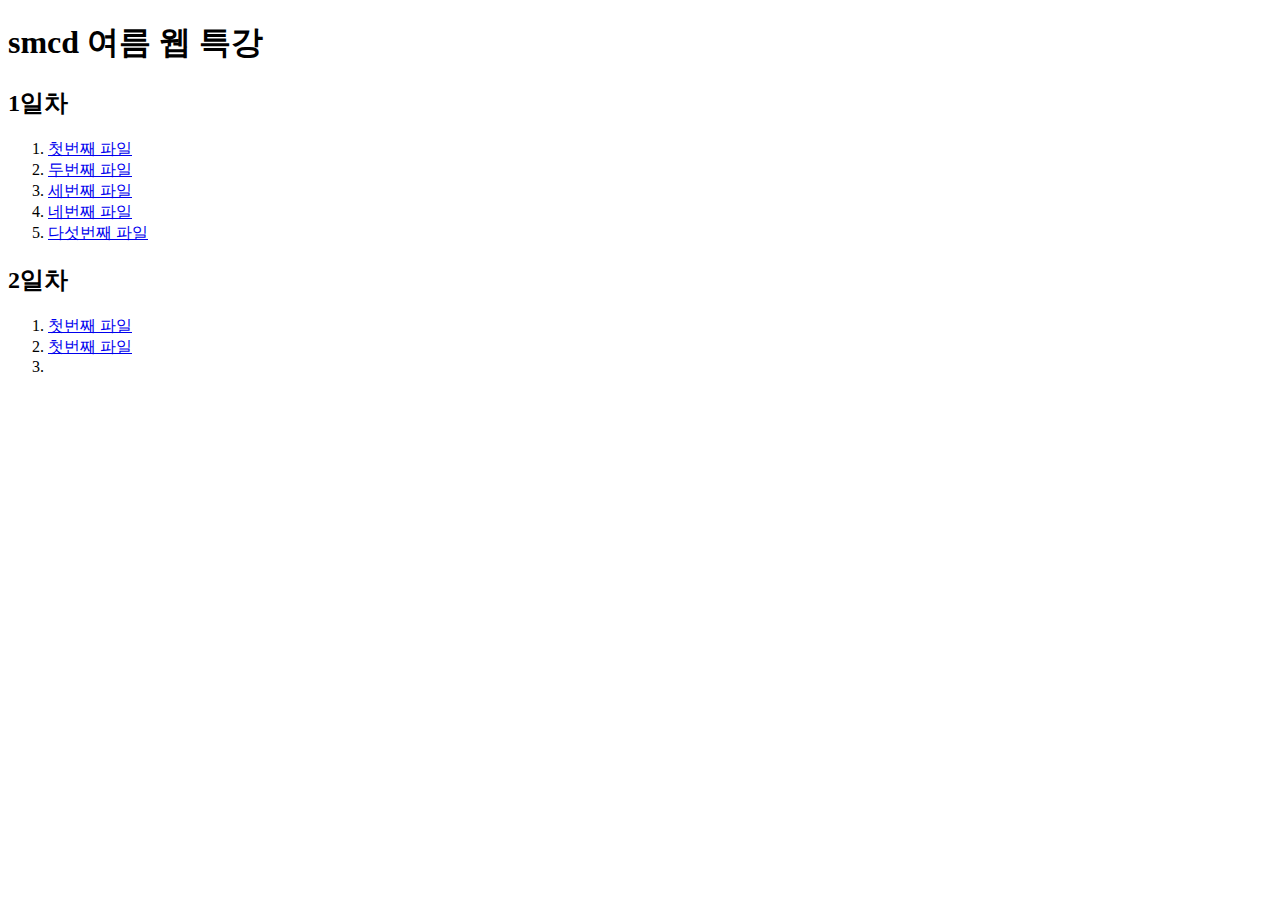
<file: index.html>
<!DOCTYPE html>
<html lang="ko">
  <head>
    <meta charset="UTF-8" />
    <meta name="viewport" content="width=device-width, initial-scale=1.0" />
    <title>smcd summer web</title>
  </head>
  <body>
    <h1>smcd 여름 웹 특강</h1>
    <h2>1일차</h2>
    <ol>
      <li>
        <a href="./day1/example.html">첫번째 파일</a>
      </li>
      <li>
        <a href="./day1/step1.html">두번째 파일</a>
      </li>
      <li>
        <a href="./day1/step2.html">세번째 파일</a>
      </li>
      <li>
        <a href="./day1/step3.html">네번째 파일</a>
      </li>
      <li>
        <a href="./day1/step4.html">다섯번째 파일</a>
      </li>
    </ol>
    <h2>2일차</h2>
    <ol>
      <li>
        <a href="./day2/step1.html">첫번째 파일</a>
      </li>
      <li>
        <a href="./day2/step2.html">첫번째 파일</a>
      </li>
      <li><a href="./day2/step3/index.html"></a></li>
    </ol>
  </body>
</html>
</file>
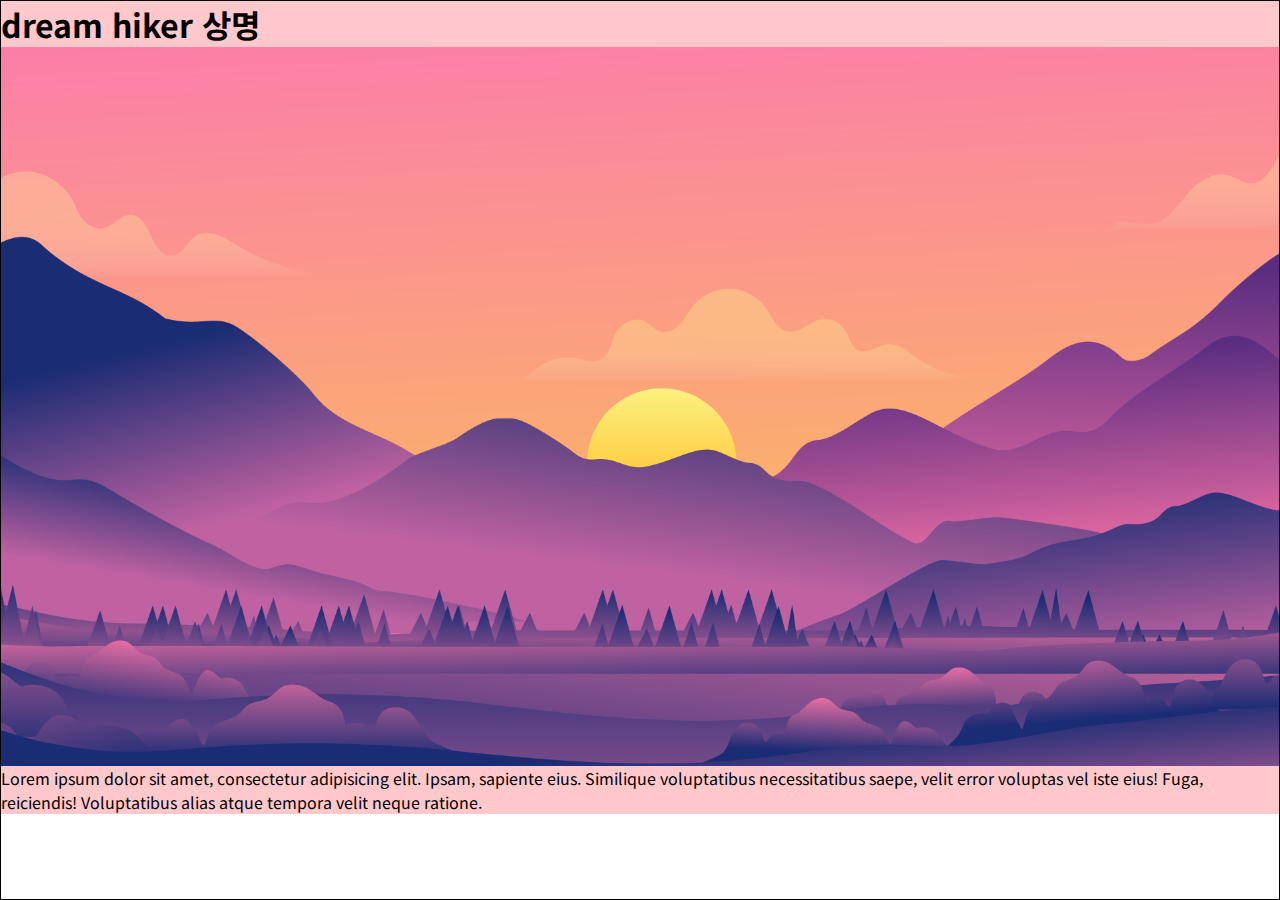
<file: day2/step3/index.html>
<!DOCTYPE html>
<html lang="ko">
  <head>
    <meta charset="UTF-8" />
    <meta name="viewport" content="width=device-width, initial-scale=1.0" />
    <title>step3</title>
    <link rel="preconnect" href="https://fonts.googleapis.com" />
    <link rel="preconnect" href="https://fonts.gstatic.com" crossorigin />
    <link
      href="https://fonts.googleapis.com/css2?family=Noto+Sans+KR:wght@100;300;400;500;700;900&display=swap"
      rel="stylesheet" />
    <link rel="stylesheet" href="./style/style.css" />
  </head>
  <body>
    <div class="root">
      <div class="section">
        <!-- <h1>내일 면접이 제발제발제발 거지같지만 않았으면 좋겠는 제목</h1> -->
        <h1>
          dream
          <span class="nowrap">hiker 상명</span>
        </h1>
        <img src="../assets/719e80760999b4c355a723224120eb07.png" alt="" />
        <p>
          Lorem ipsum dolor sit amet, consectetur adipisicing elit. Ipsam,
          sapiente eius. Similique voluptatibus necessitatibus saepe, velit
          error voluptas vel iste eius! Fuga, reiciendis! Voluptatibus alias
          atque tempora velit neque ratione.
        </p>
      </div>
    </div>
  </body>
</html>
</file>
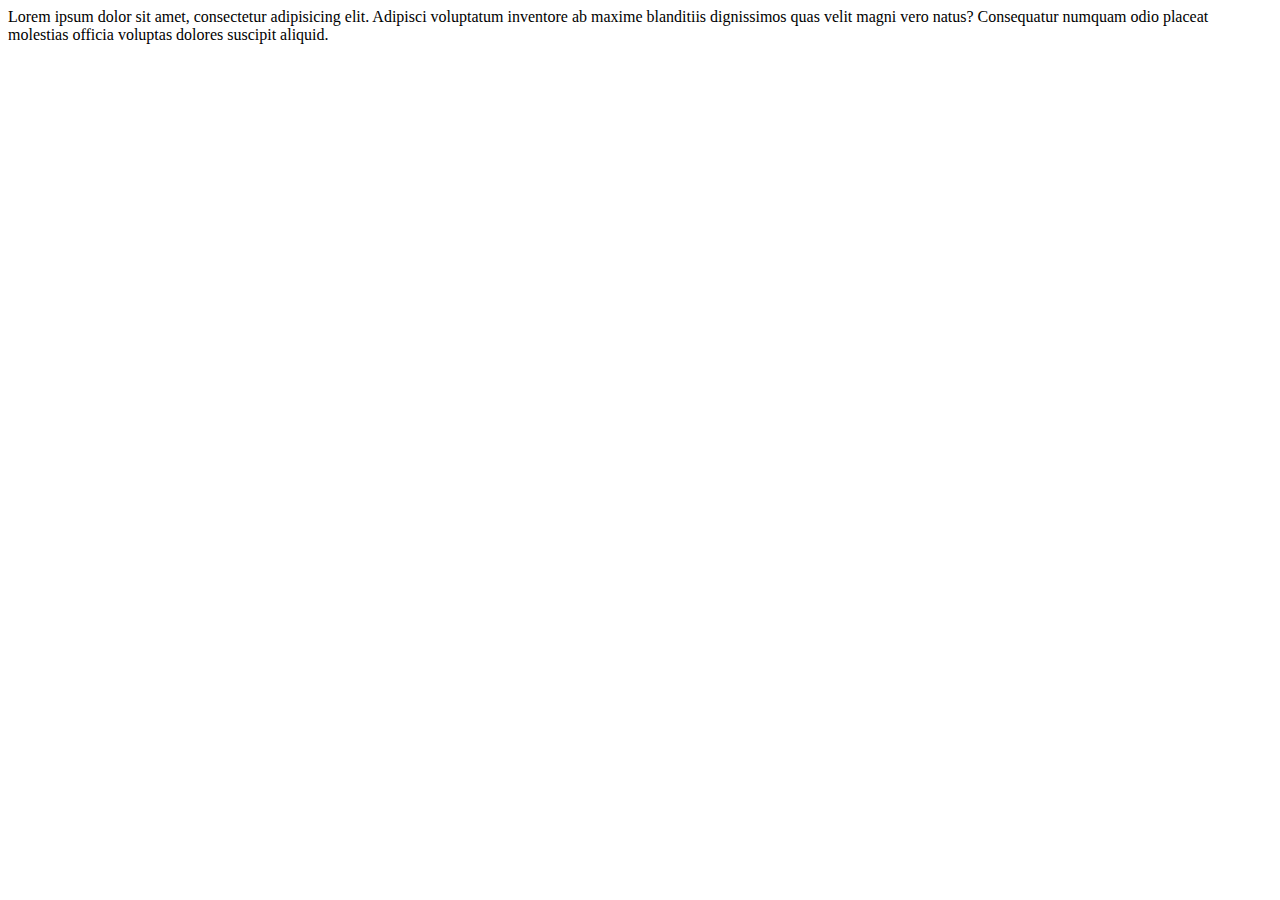
<file: example.html>
<!DOCTYPE html>
<html lang="ko">
  <head>
    <meta charset="UTF-8" />
    <meta name="viewport" content="width=device-width, initial-scale=1.0" />
    <title>방학이다</title>
  </head>
  <body>
    Lorem ipsum dolor sit amet, consectetur adipisicing elit. Adipisci
    voluptatum inventore ab maxime blanditiis dignissimos quas velit magni vero
    natus? Consequatur numquam odio placeat molestias officia voluptas dolores
    suscipit aliquid.
  </body>
</html>
</file>
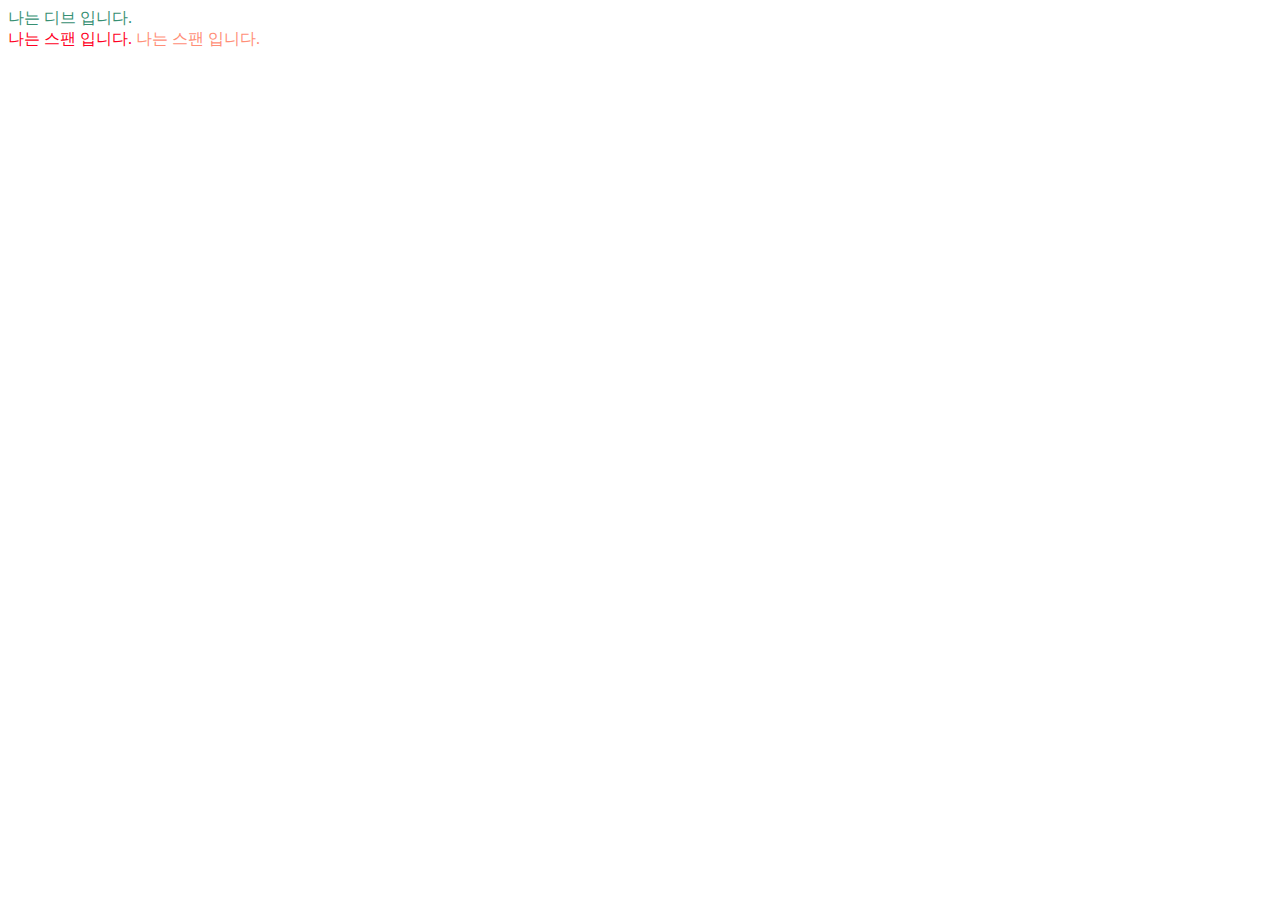
<file: step.html>
<!DOCTYPE html>
<html lang="ko">
  <head>
    <meta charset="UTF-8" />
    <meta name="viewport" content="width=device-width, initial-scale=1.0" />
    <title>Document</title>
  </head>
  <body>
    <div style="color: rgb(55, 144, 115)">나는 디브 입니다.</div>
    <span style="color: #ff0024">나는 스팬 입니다.</span>
    <span style="color: rgb(255, 143, 120)">나는 스팬 입니다.</span>
  </body>
</html>
</file>
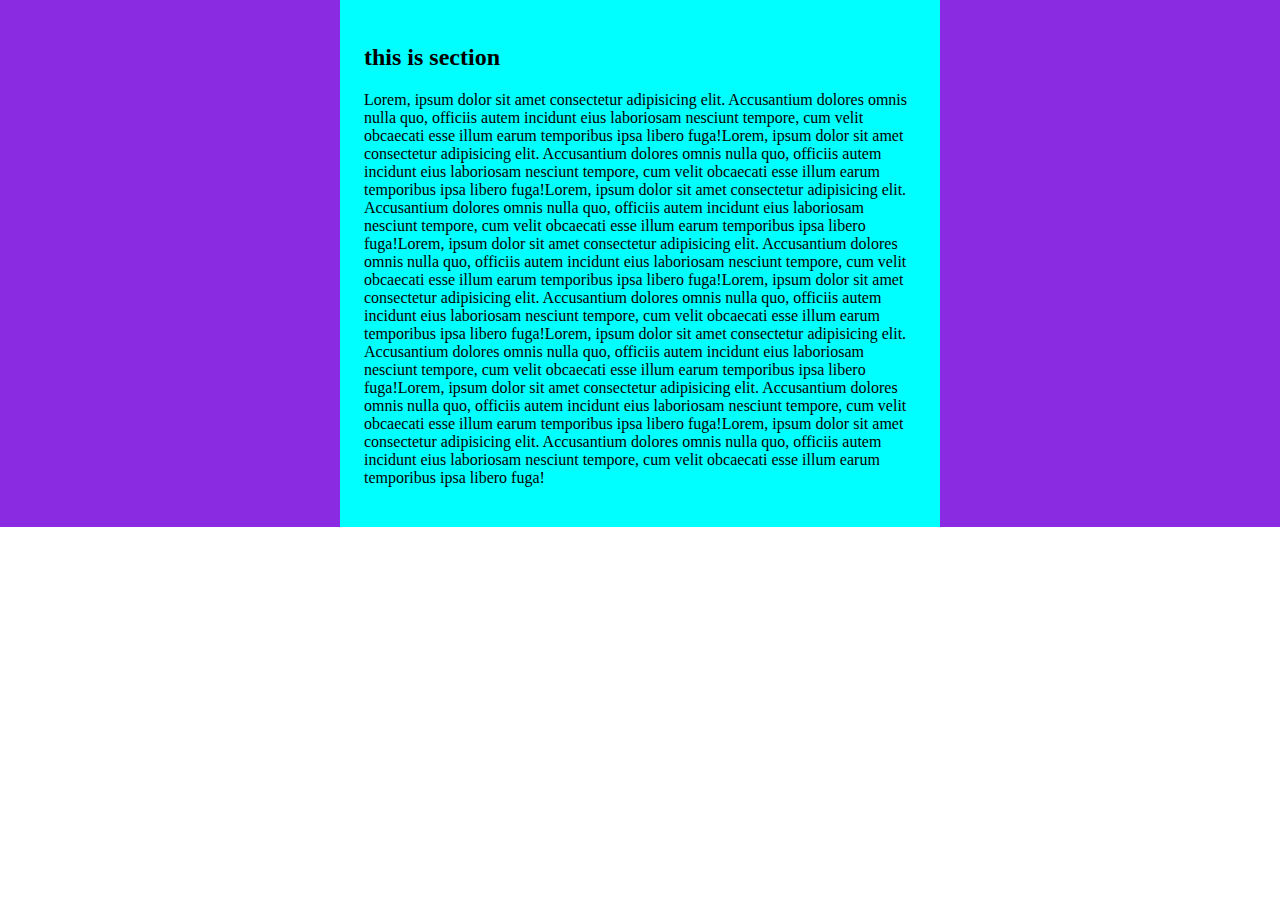
<file: step2.html>
<!DOCTYPE html>
<html lang="ko">
  <head>
    <meta charset="UTF-8" />
    <meta name="viewport" content="width=device-width, initial-scale=1.0" />
    <title>step2</title>
    <style>
      * {
        box-sizing: border-box;
      }
      body {
        margin: 0;
      }
      .section {
        background-color: blueviolet;
      }
      .container {
        background-color: aqua;
        margin-inline: auto;
        max-width: 600px;
        padding: 24px;
      }
    </style>
  </head>
  <body>
    <div class="main">
      <div class="section">
        <div class="container">
          <h2>this is section</h2>
          <p>
            Lorem, ipsum dolor sit amet consectetur adipisicing elit.
            Accusantium dolores omnis nulla quo, officiis autem incidunt eius
            laboriosam nesciunt tempore, cum velit obcaecati esse illum earum
            temporibus ipsa libero fuga!Lorem, ipsum dolor sit amet consectetur
            adipisicing elit. Accusantium dolores omnis nulla quo, officiis
            autem incidunt eius laboriosam nesciunt tempore, cum velit obcaecati
            esse illum earum temporibus ipsa libero fuga!Lorem, ipsum dolor sit
            amet consectetur adipisicing elit. Accusantium dolores omnis nulla
            quo, officiis autem incidunt eius laboriosam nesciunt tempore, cum
            velit obcaecati esse illum earum temporibus ipsa libero fuga!Lorem,
            ipsum dolor sit amet consectetur adipisicing elit. Accusantium
            dolores omnis nulla quo, officiis autem incidunt eius laboriosam
            nesciunt tempore, cum velit obcaecati esse illum earum temporibus
            ipsa libero fuga!Lorem, ipsum dolor sit amet consectetur adipisicing
            elit. Accusantium dolores omnis nulla quo, officiis autem incidunt
            eius laboriosam nesciunt tempore, cum velit obcaecati esse illum
            earum temporibus ipsa libero fuga!Lorem, ipsum dolor sit amet
            consectetur adipisicing elit. Accusantium dolores omnis nulla quo,
            officiis autem incidunt eius laboriosam nesciunt tempore, cum velit
            obcaecati esse illum earum temporibus ipsa libero fuga!Lorem, ipsum
            dolor sit amet consectetur adipisicing elit. Accusantium dolores
            omnis nulla quo, officiis autem incidunt eius laboriosam nesciunt
            tempore, cum velit obcaecati esse illum earum temporibus ipsa libero
            fuga!Lorem, ipsum dolor sit amet consectetur adipisicing elit.
            Accusantium dolores omnis nulla quo, officiis autem incidunt eius
            laboriosam nesciunt tempore, cum velit obcaecati esse illum earum
            temporibus ipsa libero fuga!
          </p>
        </div>
      </div>
    </div>
  </body>
</html>
</file>
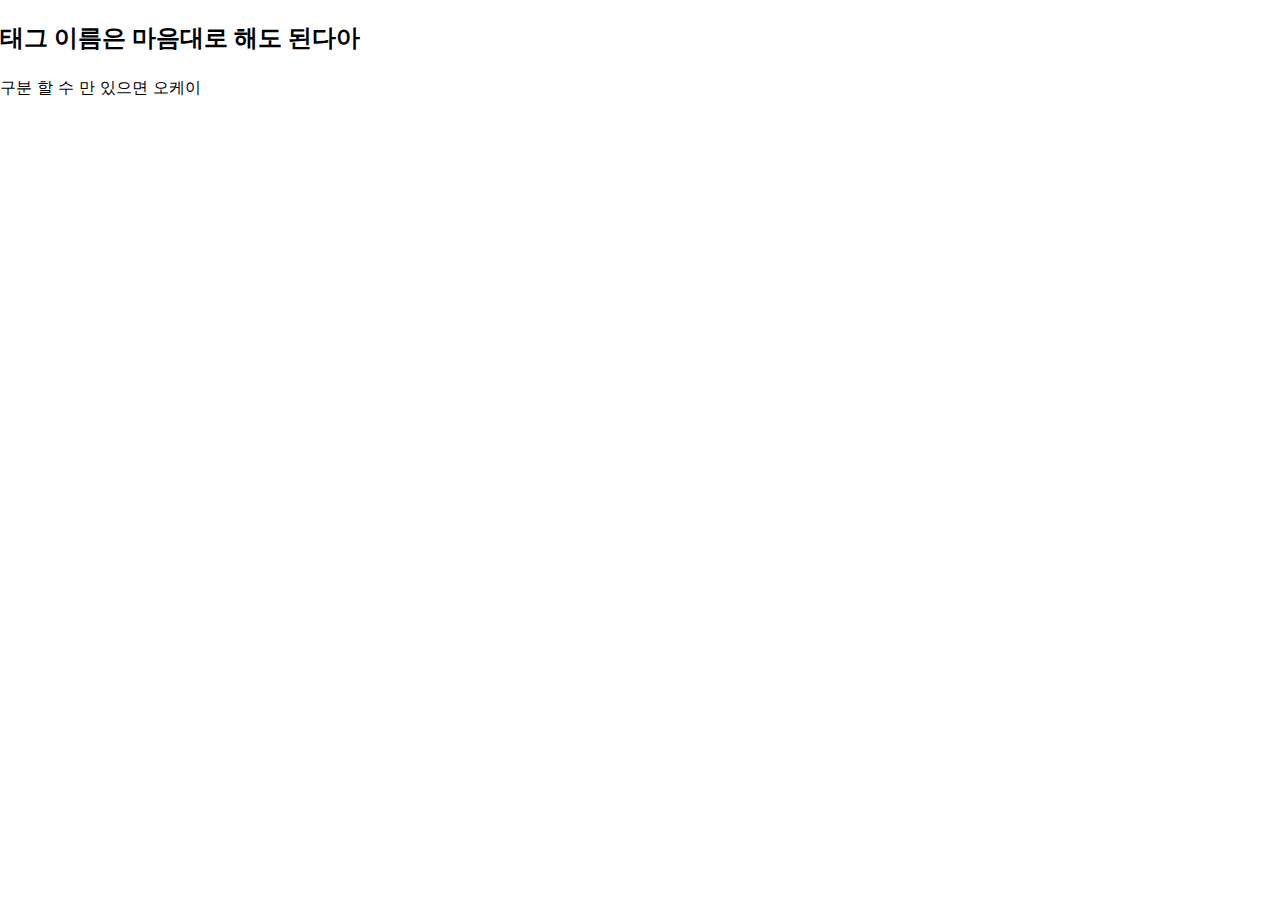
<file: day1/step4.html>
<!DOCTYPE html>
<html lang="ko">
  <head>
    <meta charset="UTF-8" />
    <meta name="viewport" content="width=device-width, initial-scale=1.0" />
    <title>step5</title>
    <link rel="stylesheet" href="./step4.css" />
  </head>
  <body>
    <div class="ddd">
      <div class="sss">
        <div class="ccc">
          <h2 class="tittle">태그 이름은 마음대로 해도 된다아</h2>
          <p class="text">구분 할 수 만 있으면 오케이</p>
        </div>
      </div>
    </div>
  </body>
</html>
</file>
<file: day2/step3/style/style.css>
*,
*::before,
*::after {
  box-sizing: border-box;
}
* {
  /* 겁나 급진적인 방식인데 많이 씀,,, 편함,,모든 마진과 패딩을 없애줌,, */
  margin: 0;
  padding: 0;
}
body {
  font-family: 'Noto Sans KR', sans-serif;
  margin: 0;
  overflow: hidden;
}

h1,
h2,
h3,
h4,
h5,
h6 {
  /* 한글 단어는 안잘리면거 영어는 잘라서라도 해결 해 주는 방법 */
  /* word-break: keep-all;
  overflow-wrap: anywhere; */
  /* 한글이라도 단어 잘라서 줄 바꿈(모바일에서는 무조건 이거 써야함) */
  word-break: break-all;
  overflow-wrap: anywhere;
  margin: 0;
}
.root {
  height: 100dvh;
  border: 1px solid black;
  overflow-x: hidden;
  overflow-y: scroll;
}

.section {
  min-height: 16px;
  background-color: hsla(356, 100%, 76%, 0.444);
}
.nowrap {
  white-space: nowrap;
}

img {
  /* !이미지 사이에 남는 공간ㄴ 없애주는 것! */
  display: block;

  max-width: 100%;
}
</file>
<file: day1/step4.css>
*,
*::after,
*::before {
  box-sizing: border-box;
}

body {
  margin: 0;
  /* font-family: 'Diphylleia', serif; */
  /* font-family: 'Grandiflora One', serif; */
  font-family: 'Pretendard Variable', Pretendard, -apple-system,
    BlinkMacSystemFont, system-ui, Roboto, 'Helvetica Neue', 'Segoe UI',
    'Apple SD Gothic Neo', 'Noto Sans KR', 'Malgun Gothic', 'Apple Color Emoji',
    'Segoe UI Emoji', 'Segoe UI Symbol', sans-serif;
  font-size: 18;
  line-height: 1.5;
  /* background-color: rgb(225, 0, 0, 0.1); */
}

.main {
  /* background-color: rgb(225, 0, 0, 0.1); */
}

.section {
  background-color: rgb(225, 0, 0, 0.1);
}

.section:nth-of-type(even) {
  background-color: rgb(0, 0, 225, 0.1);
}

.container {
  border: 1px solid black;
  margin-inline: auto;
  padding-block: 56px;
  padding-inline: 24px;
  /* background-color: rgb(255, 255, 255, 0.5); */
  max-width: 65ch;
}

h2 {
  font-family: 'Diphylleia', serif;
}

@media (width <= 600px) {
  body {
    font-size: 14px;
  }
}
</file>
